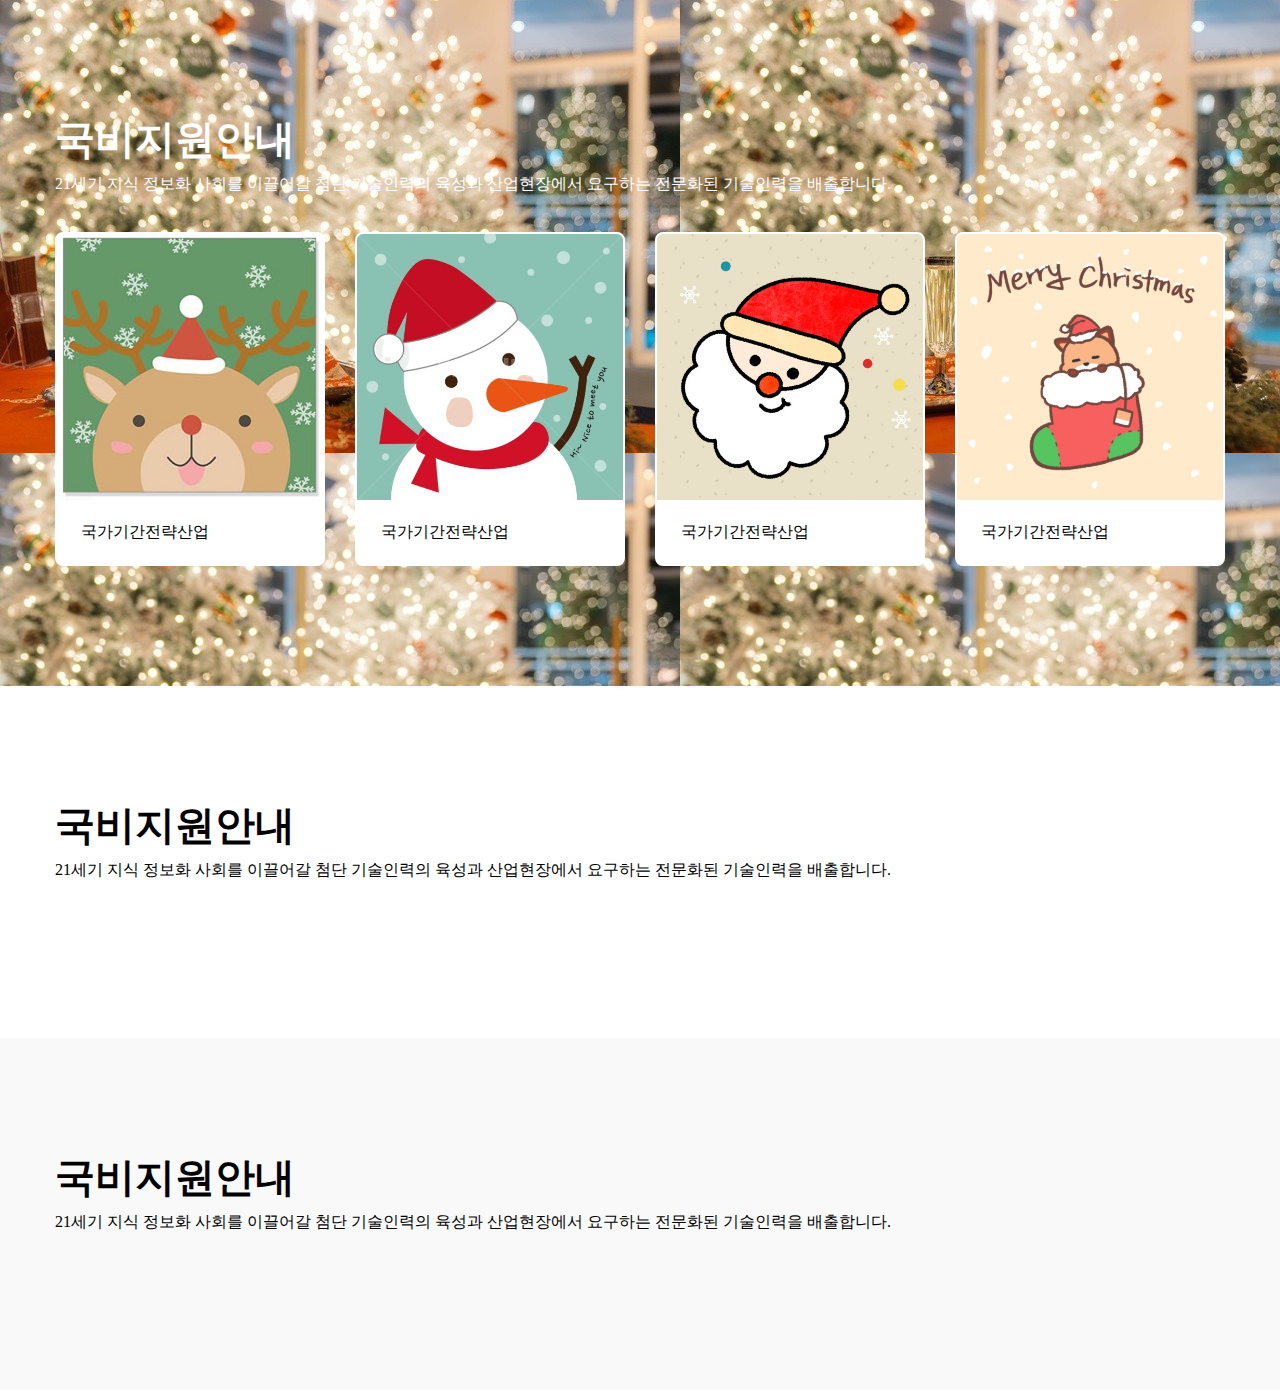
<file: index.html>
<!DOCTYPE html>
<html lang="ko">

<head>
    <meta charset="UTF-8">
    <meta name="viewport" content="width=device-width, initial-scale=1.0">
    <title>배우기 1일차(내솜씨)</title>
    <link rel="stylesheet" href="./css/resrt003.css">
    <link rel="stylesheet" href="./css/style003.css">
</head>

<body>
    <section id="main_content01" class="default">
        <div class="title">
            <h2>국비지원안내</h2>
            <p>21세기 지식 정보화 사회를 이끌어갈 첨단 기술인력의 육성과 산업현장에서 요구하는 전문화된 기술인력을 배출합니다.</p>
        </div>
        <div class="inner">
            <a href="" class="itm">
                <figure class="img_box">
                    <img src="images/me01.jpg" alt="">
                </figure>
                <strong>국가기간전략산업</strong>
            </a>
            <a href="" class="itm">
                <figure class="img_box">
                    <img src="images/me02.jpg" alt="">
                </figure>
                <strong>국가기간전략산업</strong>
            </a>
            <a href="" class="itm">
                <figure class="img_box">
                    <img src="images/me03.jpg" alt="">
                </figure>
                <strong>국가기간전략산업</strong>
            </a>
            <a href="" class="itm">
                <figure class="img_box">
                    <img src="images/me04.jpg" alt="">
                </figure>
                <strong>국가기간전략산업</strong>
            </a>

        </div>
    </section>
    <section id="main_content02" class="default">
        <div class="title">
            <h2>국비지원안내</h2>
            <p>21세기 지식 정보화 사회를 이끌어갈 첨단 기술인력의 육성과 산업현장에서 요구하는 전문화된 기술인력을 배출합니다.</p>
        </div>
    </section>

    <section id="main_content03" class="default">
        <div class="title">
            <h2>국비지원안내</h2>
            <p>21세기 지식 정보화 사회를 이끌어갈 첨단 기술인력의 육성과 산업현장에서 요구하는 전문화된 기술인력을 배출합니다.</p>
        </div>
    </section>

</body>

</html>
</file>
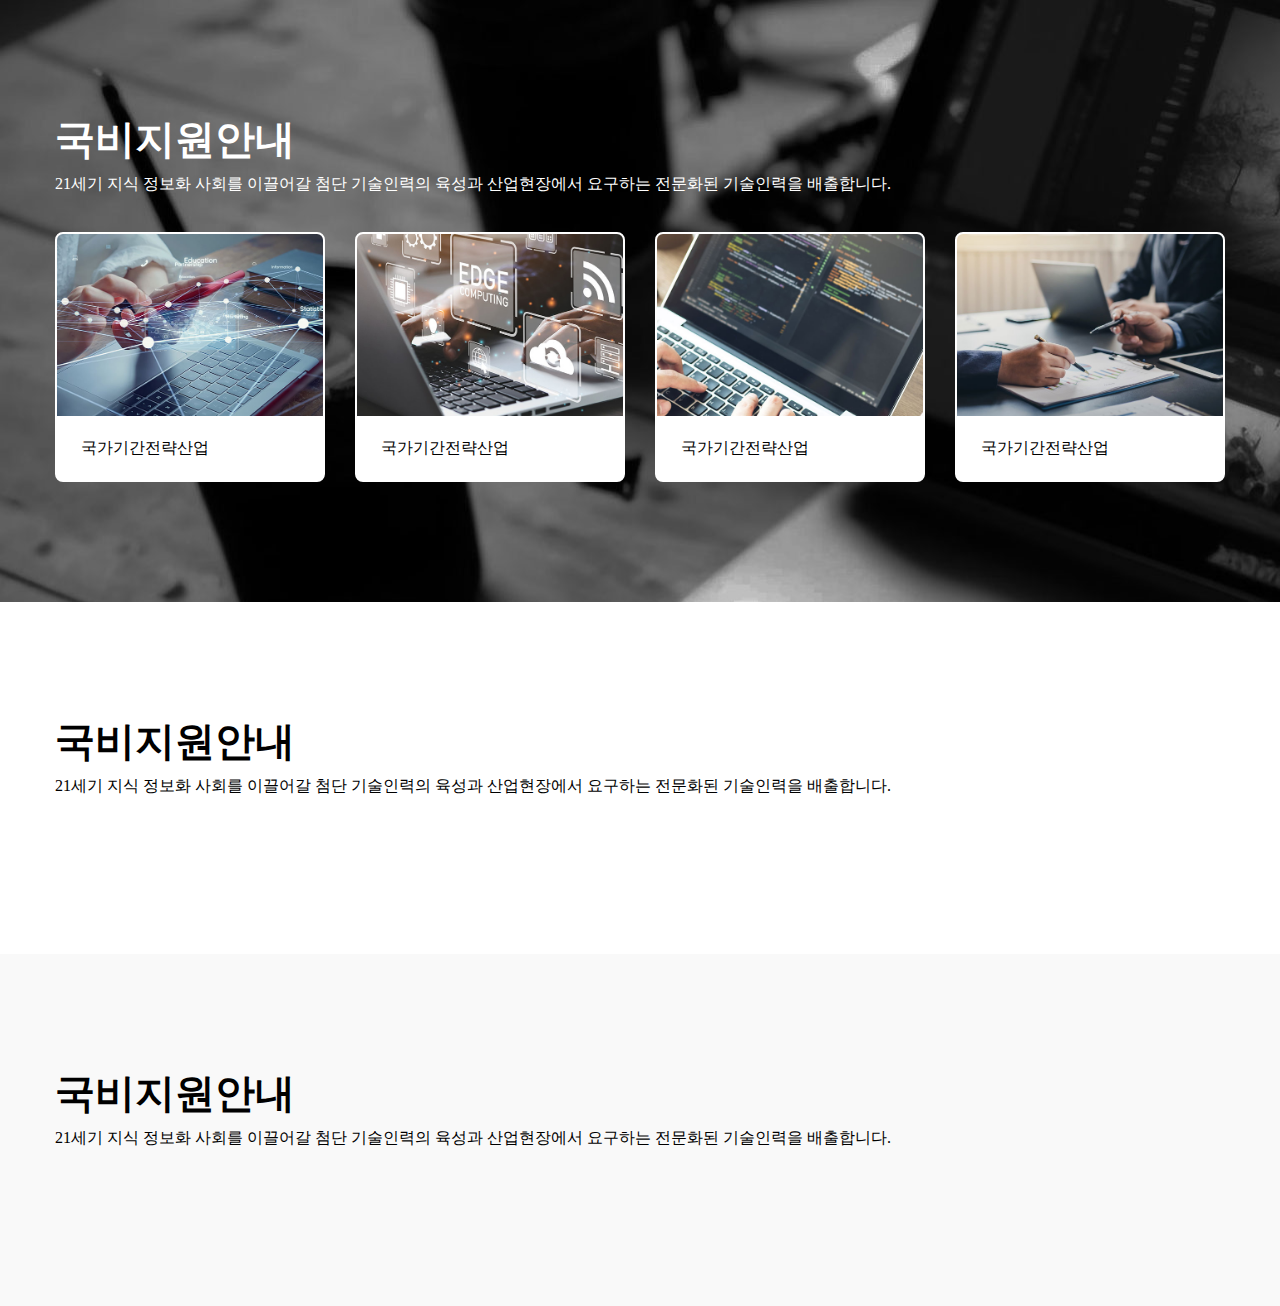
<file: index01.html>
<!DOCTYPE html>
<html lang="ko">

<head>
    <meta charset="UTF-8">
    <meta name="viewport" content="width=device-width, initial-scale=1.0">
    <title>css배우기 1일차</title>
    <link rel="stylesheet" href="./css/reset.css">
    <link rel="stylesheet" href="./css/style.css">
</head>

<body>
    <section id="main_content01" class="default">
        <div class="title">
            <h2>국비지원안내</h2>
            <p>21세기 지식 정보화 사회를 이끌어갈 첨단 기술인력의 육성과 산업현장에서 요구하는 전문화된 기술인력을 배출합니다.</p>
        </div>
        <div class="inner">
            <a href="" class="itm">
                <figure class="img_box">
                    <img src="./images/st01.jpg" alt="">
                </figure>
                <strong>국가기간전략산업</strong>
            </a>
            <a href="" class="itm">
                <figure class="img_box">
                    <img src="./images/st02.jpg" alt="">
                </figure>
                <strong>국가기간전략산업</strong>
            </a>
            <a href="" class="itm">
                <figure class="img_box">
                    <img src="./images/st03.jpg" alt="">
                </figure>
                <strong>국가기간전략산업</strong>
            </a>
            <a href="" class="itm">
                <figure class="img_box">
                    <img src="./images/st04.jpg" alt="">
                </figure>
                <strong>국가기간전략산업</strong>
            </a>

        </div>
    </section>
    <section id="main_content02" class="default">
        <div class="title">
            <h2>국비지원안내</h2>
            <p>21세기 지식 정보화 사회를 이끌어갈 첨단 기술인력의 육성과 산업현장에서 요구하는 전문화된 기술인력을 배출합니다.</p>
        </div>
    </section>

    <section id="main_content03" class="default">
        <div class="title">
            <h2>국비지원안내</h2>
            <p>21세기 지식 정보화 사회를 이끌어갈 첨단 기술인력의 육성과 산업현장에서 요구하는 전문화된 기술인력을 배출합니다.</p>
        </div>
    </section>

</body>

</html>
</file>
<file: css/resrt003.css>
* {
    font-size: inherit;
    font-weight: inherit;

    margin: 0;
    padding: 0;

    box-sizing: border-box;
}

ul {
    list-style: none;
}

ol {
    list-style: none;
}

a {
    color: inherit;
    text-decoration: none;
}

em {
    font-style: normal;
}

i {
    font-style: normal;
}

body {
    line-height: 1;
}

img {
    vertical-align: top;
}

img {
    max-width: 100%;
    vertical-align: top;
}
</file>
<file: css/style003.css>
.inner {
    max-width: 1170px;
    margin: 0 auto;
}

.default {
    padding: 120px 0;
}

.default .title {
    max-width: 1170px;
    margin: 0 auto;
    margin-bottom: 40px;
}

.default .title h2 {
    font-size: 40px;
    font-weight: 700;
}

.default .title p {
    font-size: 16px;
    font-weight: 400;
    margin-top: 16px;
}

#main_content01 {
    background: url(../images/main_love.jpg);

}

#main_content01 .title h2 {
    color: #ffffff;
}

#main_content01 .title p {
    color: #ffffff;
}

#main_content01 .inner {
    display: flex;
    gap: 30px;

}

#main_content01 .inner .itm {
    background: #ffffff;
    border: 2px solid #ffffff;
    border-radius: 8px;
    overflow: hidden;
}

#main_content01 .inner .itm strong {
    display: block;
    padding: 24px;
}

#main_content02 {}

#main_content03 {
    background: #f9f9f9;
}
</file>
<file: css/style.css>
.inner {
    max-width: 1170px;
    margin: 0 auto;
}

.default {
    padding: 120px 0;
}

.default .title {
    max-width: 1170px;
    margin: 0 auto;
    margin-bottom: 40px;
}

.default .title h2 {
    font-size: 40px;
    font-weight: 700;
}

.default .title p {
    font-size: 16px;
    font-weight: 400;
    margin-top: 16px;
}

#main_content01 {
    background: url(../images/main_curri.jpg );

}

#main_content01 .title h2 {
    color: #ffffff;
}

#main_content01 .title p {
    color: #ffffff;
}

#main_content01 .inner {
    display: flex;
    gap: 30px;

}

#main_content01 .inner .itm {
    background: #ffffff;
    border: 2px solid #ffffff;
    border-radius: 8px;
    overflow: hidden;
}

#main_content01 .inner .itm strong {
    display: block;
    padding: 24px;
}

#main_content02 {}

#main_content03 {
    background: #f9f9f9;
}
</file>
